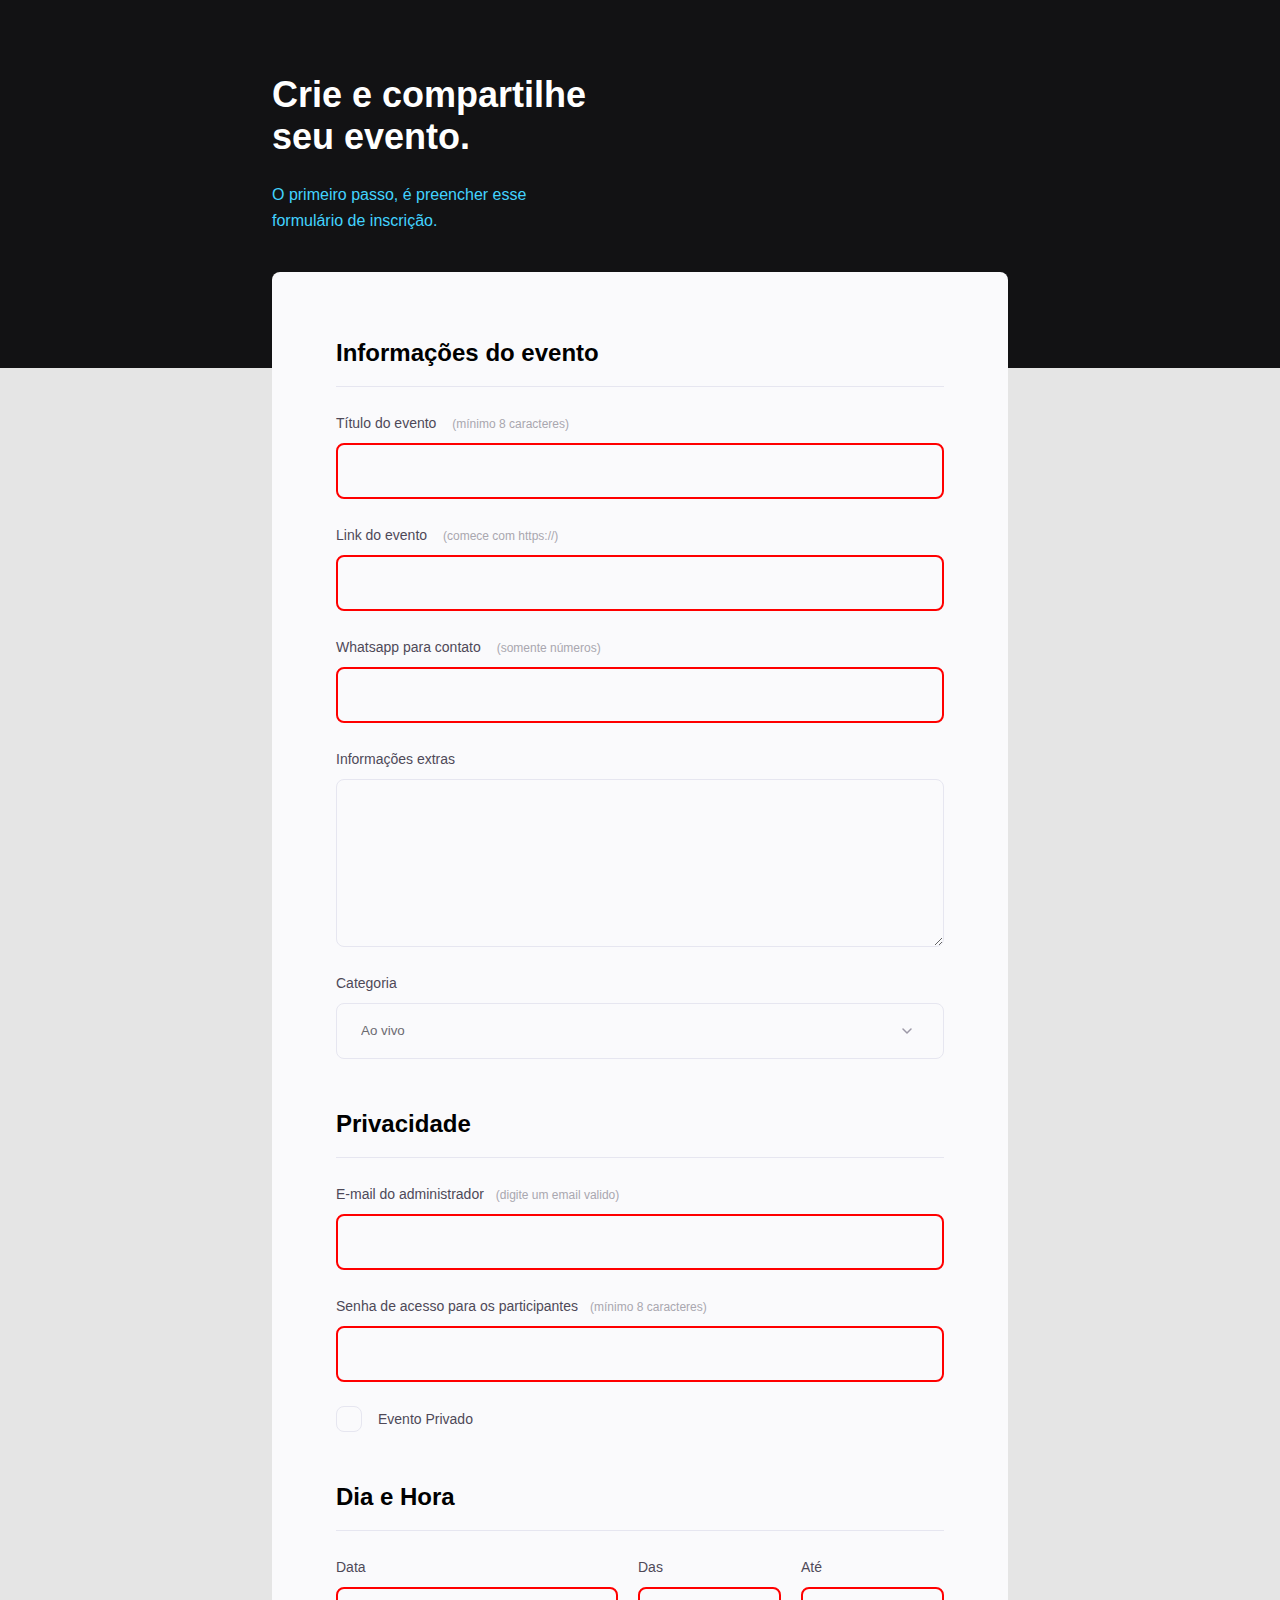
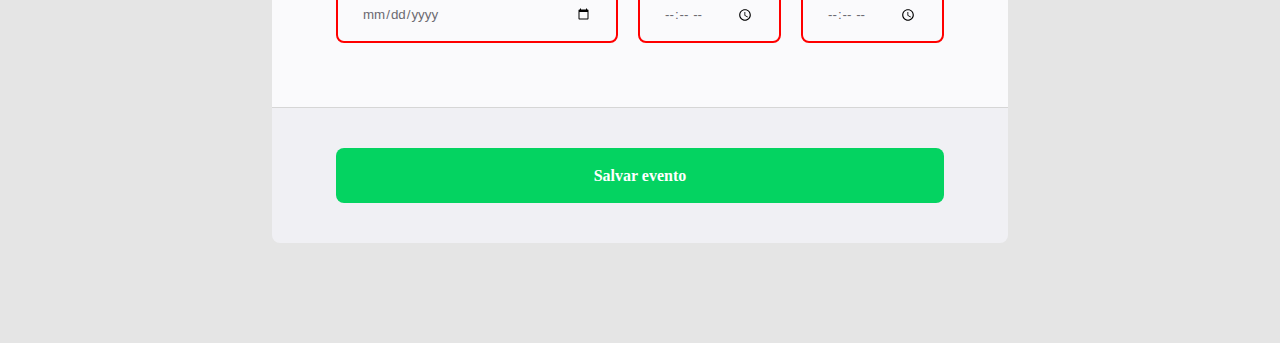
<file: Projeto 03/index.html>
<!DOCTYPE html>
<html lang="en">
<head>
  <meta charset="UTF-8">
  <meta name="viewport" content="width=device-width, initial-scale=1.0">
  <title>Crie seu evento</title>

  <link rel="stylesheet" href="style.css">
</head>
<body>
  <div class="page">

    <header>
      <h1>Crie e compartilhe seu evento.</h1>
      <p>O primeiro passo, é preencher esse formulário de inscrição.</p>
    </header>
    <form id="my-form">

      <fieldset>
        <div class="fieldset-wrapper">
          <legend>Informações do evento</legend>

          <div class="input-wrapper">
            <label for="event-title">Título do evento <span>(mínimo 8 caracteres)</span></label>
            <input 
             type="text"
             id="event-title"
             required 
             minlength="8"/>
          </div>
  
          <div class="input-wrapper">
            <label for="event-link">Link do evento <span>(comece com https://)</span></label>
            <input 
            type="url" 
            id="event-link" 
            required/>
          </div>

          <div class="input-wrapper">
            <label for="event-whatsapp">Whatsapp para contato <span>(somente números)</span></label>
            <input 
            type="number" 
            id="event-whatsapp" 
            required/>
          </div>

          <div class="input-wrapper">
            <label for="event-info">Informações extras</label>
            <textarea id="event-info" ></textarea>
          </div>

          <div class="input-wrapper">
            <label for="event-categoria">Categoria</label>
            <select id="event-categoria">
             <option value="live">Ao vivo</option>
             <option value="podcast">Podcast</option>
             <option value="mentorship">Mentoria</option>
            </select>
          </div>
        </div>
      </fieldset>

      <fieldset>
        <div class="fieldset-wrapper">
          <legend>Privacidade</legend>

          <div class="input-wrapper">
            <label for="event-email">E-mail do administrador<span>(digite um email valido)</span></label>
            <input 
            type="email" 
            id="event-email" 
            required/>
          </div>

          <div class="input-wrapper">
            <label for="event-password">Senha de acesso para os participantes<span>(mínimo 8 caracteres)</span></label>
            <input 
            type="password" 
            id="event-password"
            required
            minlength="8" />
          </div>

          <div class="checkbox-wrapper">
            <input type="checkbox" id="event-private" />
            <label for="event-private">Evento Privado</label>
          </div>

        </div>
      </fieldset> 

      <fieldset>
        <div class="fieldset-wrapper">
          <legend>Dia e Hora</legend>

          <div class="col-3">

            <div class="input-wrapper">
              <label for="event-date">Data</label>
              <input 
              type="date" 
              id="event-data"
              required />
            </div>
  
            <div class="input-wrapper">
              <label for="event-begin">Das</label>
              <input 
              type="time" 
              id="event-begin" 
              required/>
            </div>

            <div class="input-wrapper">
              <label for="event-end">Até</label>
              <input 
              type="time" 
              id="event-end" 
              required/>
            </div>
          </div>


        </div>
      </fieldset> 

    </form>
    <footer>
      <button
        class="button"
        form="my-form">
        Salvar evento
      </button>
    </footer> 
  </div>
</body>
</html>
</file>
<file: Projeto 03/style.css>
*{
  margin: 0;
  padding: 0;
  box-sizing: border-box;
}

body, input, select, textarea {
  font-family: 'poppins', sans-serif;
}

body {
  font-family: 'Poppins', sans-serif;
  background: #E5E5E5;
}

body::before {
  content: '';
  width: 100%;
  height: 368px;

  position: absolute;
  top: 0;
  left: 0;
  z-index: -1;
  Background: #121214;
}

head.page { 
  width: 736px;
  margin: auto;
}

header {
  width: 319px;
  margin-top: 74px;
}

.page {
  width: 736px;
  margin: auto;
}

header h1 {
  font-family: 'Archivo', sans-serif;
  font-weight: bold;
  font-size: 36px;
  line-height: 42px;
  color:white;

  margin-bottom: 24px;
}

header p {
  font-size: 16px;
  line-height: 26px;
  color: #42D3FF;
}

form {
  margin-top: 38px;
  background: #FAFAFC;
  border-radius: 8px 8px 0 0;
  min-height: 300px;

  padding: 64px;

  display: flex;
  flex-direction: column;
  gap: 48px;
}

fieldset {
  border:none;
}

.fieldset-wrapper {
  display: flex;
  flex-direction: column;
  gap: 24px;
}

fieldset legend {
  font-family: 'Archivo', sans-serif;
  font-weight: 600;
  font-size: 24px;
  line-height: 34px;

  width: 100%;

  border-bottom: 1px solid #E6E6F0;
  padding-bottom: 16px;
}

.input-wrapper {
  display: flex;
  flex-direction: column;
}

.input-wrapper label,
.checkbox-wrapper label {
  font-size: 14px;
  line-height: 24px;

  color: #4E4958;

  margin-bottom: 8px;
}

.input-wrapper label span {
  margin-left: 12px;

  font-size: 12px;
  line-height: 20px;

  color: #A9A7AF;
}

.input-wrapper label span:hover {
  color: #6C6A71;

}

.input-wrapper input,
.input-wrapper textarea,
.input-wrapper select {
  background: #FAFAFC;
  
  border: 1px solid #E6E6F0;
  border-radius: 8px;
  
  height: 56px;
  
  padding: 0 24px;
  
  font-size: 16;
  line-height: 26px;

  color: #6C6A71;
}


.input-wrapper textarea {
  padding: 0px;
  height: 168px;
}

.input-wrapper select {
  appearance: none;
  -webkit-appearance: none;
  background-image: url("data:image/svg+xml,%3Csvg width='24' height='24' viewBox='0 0 24 24' fill='none' xmlns='http://www.w3.org/2000/svg'%3E%3Cg clip-path='url(%23clip0_1_54)'%3E%3Cpath d='M8 10L12 14L16 10' stroke='%239C98A6' stroke-width='1.5' stroke-linecap='round' stroke-linejoin='round'/%3E%3C/g%3E%3Cdefs%3E%3CclipPath id='clip0_1_54'%3E%3Crect width='24' height='24' fill='white'/%3E%3C/clipPath%3E%3C/defs%3E%3C/svg%3E%0A");
  background-repeat: no-repeat;
  background-position: right 24px top 50%;

}

.col-3 {
  display: flex;
  gap: 20px;
}

.col-3 > div:nth-child(1) {
  width: 100%;
}

.checkbox-wrapper {
  position: relative;
}

.checkbox-wrapper label {
  display: flex;
  align-items: center;
  gap: 16px;

  margin: 0;
}

.checkbox-wrapper input {
  position: absolute;
  top: 0;
  left: 0;
  width: 24px;
  height: 24px;

  opacity: 0;

}

.checkbox-wrapper label::before {
  content: '';
  width: 24px;
  height: 24px;
  display: block;

  border: 1px solid #E6E6F0;
  border-radius: 8px;
}

.checkbox-wrapper input:checked + label::before {
  background-image: url("data:image/svg+xml,%3Csvg width='24' height='24' viewBox='0 0 24 24' fill='none' xmlns='http://www.w3.org/2000/svg'%3E%3Cg clip-path='url(%23clip0_5009_23)'%3E%3Cpath d='M9 16.17L4.83 12L3.41 13.41L9 19L21 7L19.59 5.59L9 16.17Z' fill='%2342D3FF'/%3E%3C/g%3E%3Cdefs%3E%3CclipPath id='clip0_5009_23'%3E%3Crect width='24' height='24' fill='white'/%3E%3C/clipPath%3E%3C/defs%3E%3C/svg%3E%0A");
}

.checkbox-wrapper input:focus + label::before {
  outline: 2px solid black;
}

footer {
  background: #f0f0f4;

  height: 136px;

  display: flex;
  flex-direction: column;

  padding: 40px 64px;

  margin-bottom: 100px;

  border-top: 1px solid #D6D6D6;
  border-radius: 0 0 8px 8px;
}

footer .button {
  height: 56px;
  background: #04D361;
  border: 0;
  border-radius: 8px;

  font-family: 'Archivo';

  font-weight: 600;
  font-size: 16px;
  line-height: 26px;

  color: #FFFFFF;
}
footer .button:hover {
  background: #08A04C;
}

input:invalid{
  border: 2px solid red;
}
</file>
